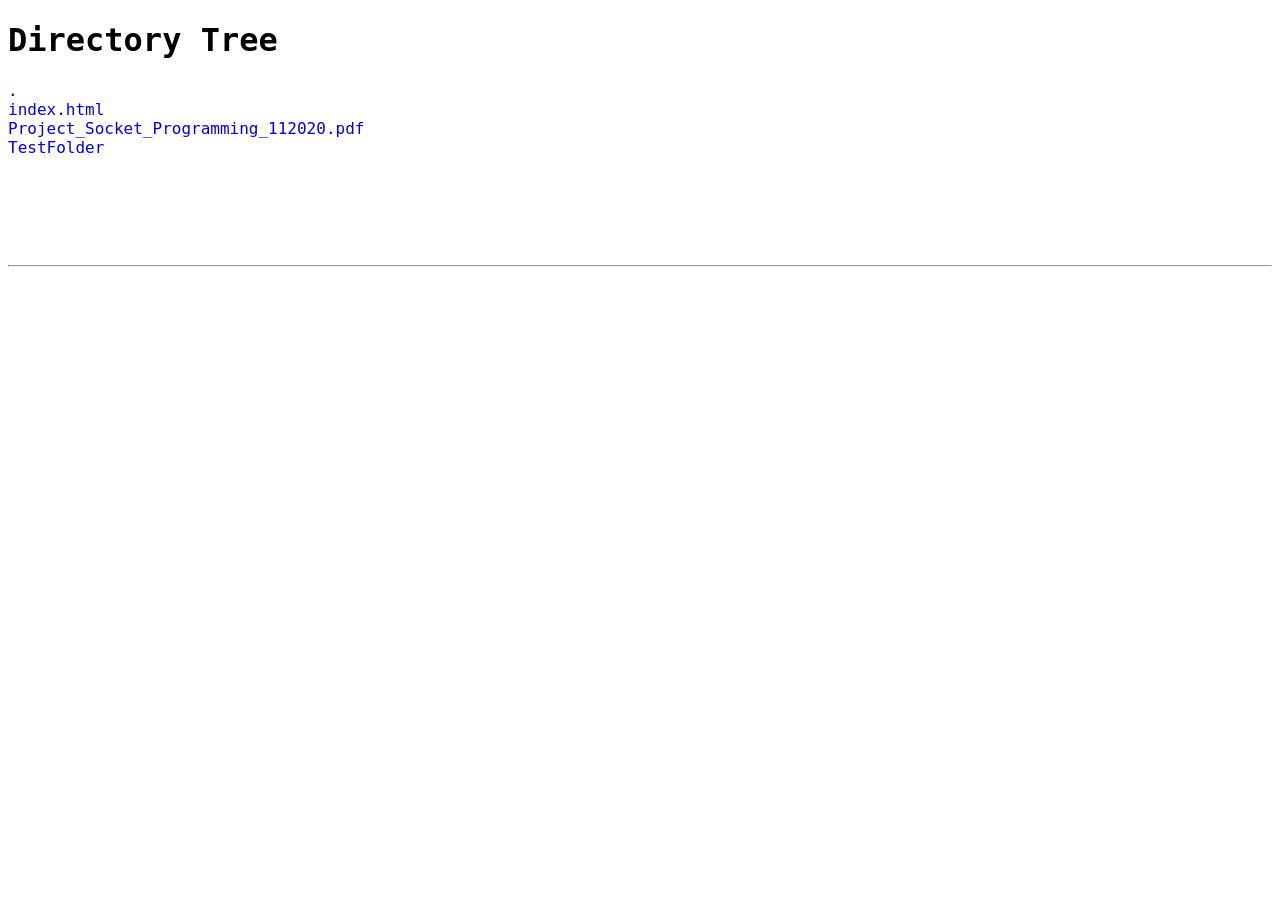
<file: pages/download/old html files/index.html>
<!DOCTYPE html>
<html>
<head>
 <title>Directory Tree</title>
 <style type="text/css">
  <!-- 
  BODY { font-family : ariel, monospace, sans-serif; }
  P { font-weight: normal; font-family : ariel, monospace, sans-serif; color: black; background-color: transparent;}
  B { font-weight: normal; color: black; background-color: transparent;}
  A:visited { font-weight : normal; text-decoration : none; background-color : transparent; margin : 0px 0px 0px 0px; padding : 0px 0px 0px 0px; display: inline; }
  A:link    { font-weight : normal; text-decoration : none; margin : 0px 0px 0px 0px; padding : 0px 0px 0px 0px; display: inline; }
  A:hover   { color : #000000; font-weight : normal; text-decoration : underline; background-color : yellow; margin : 0px 0px 0px 0px; padding : 0px 0px 0px 0px; display: inline; }
  A:active  { color : #000000; font-weight: normal; background-color : transparent; margin : 0px 0px 0px 0px; padding : 0px 0px 0px 0px; display: inline; }
  .VERSION { font-size: small; font-family : arial, sans-serif; }
  .NORM  { color: black;  background-color: transparent;}
  .FIFO  { color: purple; background-color: transparent;}
  .CHAR  { color: yellow; background-color: transparent;}
  .DIR   { color: blue;   background-color: transparent;}
  .BLOCK { color: yellow; background-color: transparent;}
  .LINK  { color: aqua;   background-color: transparent;}
  .SOCK  { color: fuchsia;background-color: transparent;}
  .EXEC  { color: green;  background-color: transparent;}
  -->
 </style>
</head>
<body>
	<h1>Directory Tree</h1><p>
	<a href=".">.</a><br>
	<a href="./index.html">index.html</a><br>
	<a href="./Project_Socket_Programming_112020.pdf">Project_Socket_Programming_112020.pdf</a><br>
	<a href="./TestFolder/">TestFolder</a><br>
	<br><br>
	</p>
	<p>
	<br><br>
	</p>
	<hr>
</body>
</html>
</file>
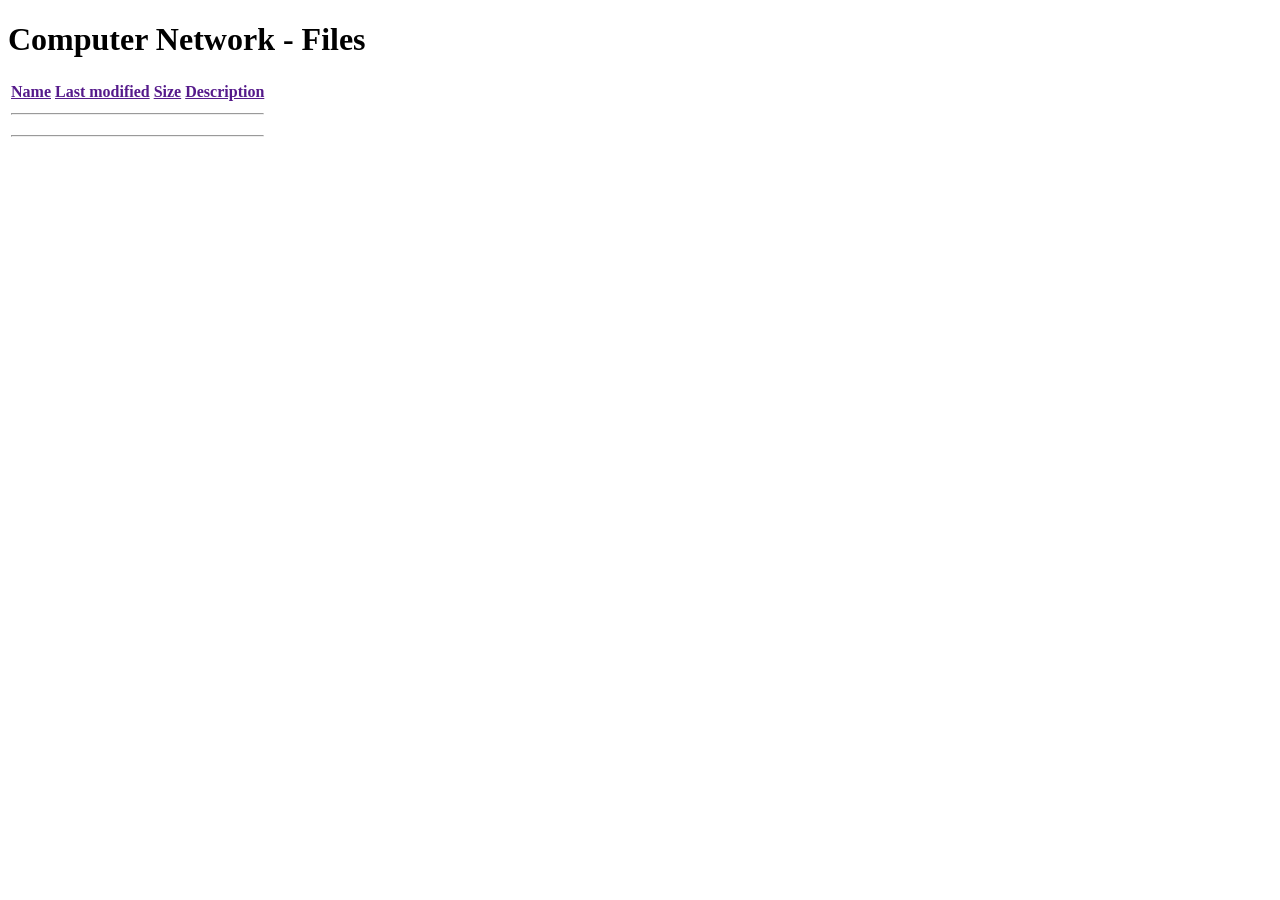
<file: files.html>
<!DOCTYPE html><html lang="en"><head><title>FILES</title><body><h1>Computer Network - Files</h1><table><tbody><tr><th><a href=>Name</a></th><th><a href=>Last modified</a></th><th><a href=>Size</a></th><th><a href=>Description</a></th></tr><tr><th colspan="5"><hr></th></tr><tr><th colspan="5"><hr></th></tr></tbody></table><linkhref="https://fonts.googleapis.com/css?family=Montserrat:400,500,700|Noto+Sans+JP:400,500,700|Noto+Sans+KR:400,500,700|Roboto:400,500,700&amp;display=swap" rel="stylesheet"></body></head></html>
</file>
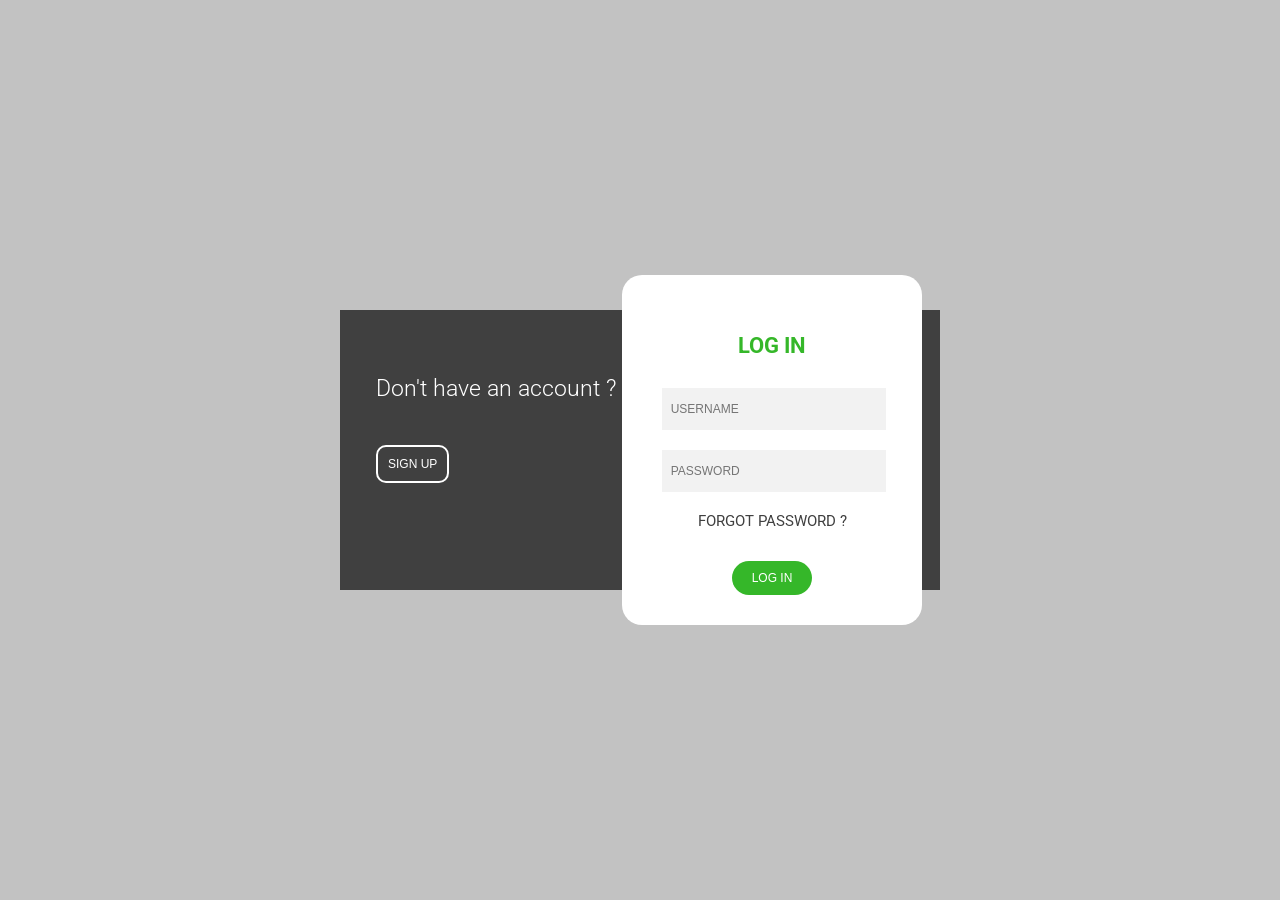
<file: pages/login.html>
<!DOCTYPE html>
<html lang="en" >
<head>
  <meta charset="UTF-8">
  <title>Sign up and login form</title>
  <meta name="viewport" content="width=device-width, initial-scale=1">
<script src="https://ajax.googleapis.com/ajax/libs/jquery/2.2.0/jquery.min.js"></script>
  <link href='https://fonts.googleapis.com/css?family=Roboto:400,300,100' rel='stylesheet' type='text/css'><link rel="stylesheet" href="./login.css">

</head>
<body>
<!-- partial:index.partial.html -->
<body>
  <div class="container">
    <div class="backbox">
      <div class="loginMsg">
        <div class="textcontent">
          <p class="title">Don't have an account ?</p>
          <button id="switch1">SIGN UP</button>
        </div>
      </div>
      <div class="signupMsg visibility">
        <div class="textcontent">
          <p class="title">Have an account ?</p>
          <button id="switch2">LOG IN</button>
        </div>
      </div>
    </div>
    <!-- backbox -->

    <form class="modal-content animate" action="/action_page.php" method="post">
      <div class="frontbox">
      <div class="login">
        <h2>LOG IN</h2>
        <div class="inputbox">
          <input type="text" name="email" placeholder="  USERNAME">
          <input type="password" name="password" placeholder="  PASSWORD">
        </div>
        <p>FORGOT PASSWORD ?</p>
        <button type = "submit">LOG IN</button>
      </div>
      <div class="signup hide">
        <h2>SIGN UP</h2>
        <div class="inputbox">
          <input type="text" name="fullname" placeholder="  FULL NAME" >
          <input type="text" name="email" placeholder="  EMAIL">
          <input type="password" name="password" placeholder="  PASSWORD">
        </div>
        <button type = "submit">SIGN UP</button>
      </div>
      </div>
    </form>
    <!-- frontbox -->
   
  </div>
</body>

</html>
<!-- partial -->
  <script  src="./login.js"></script>
</body>
</html>
</file>
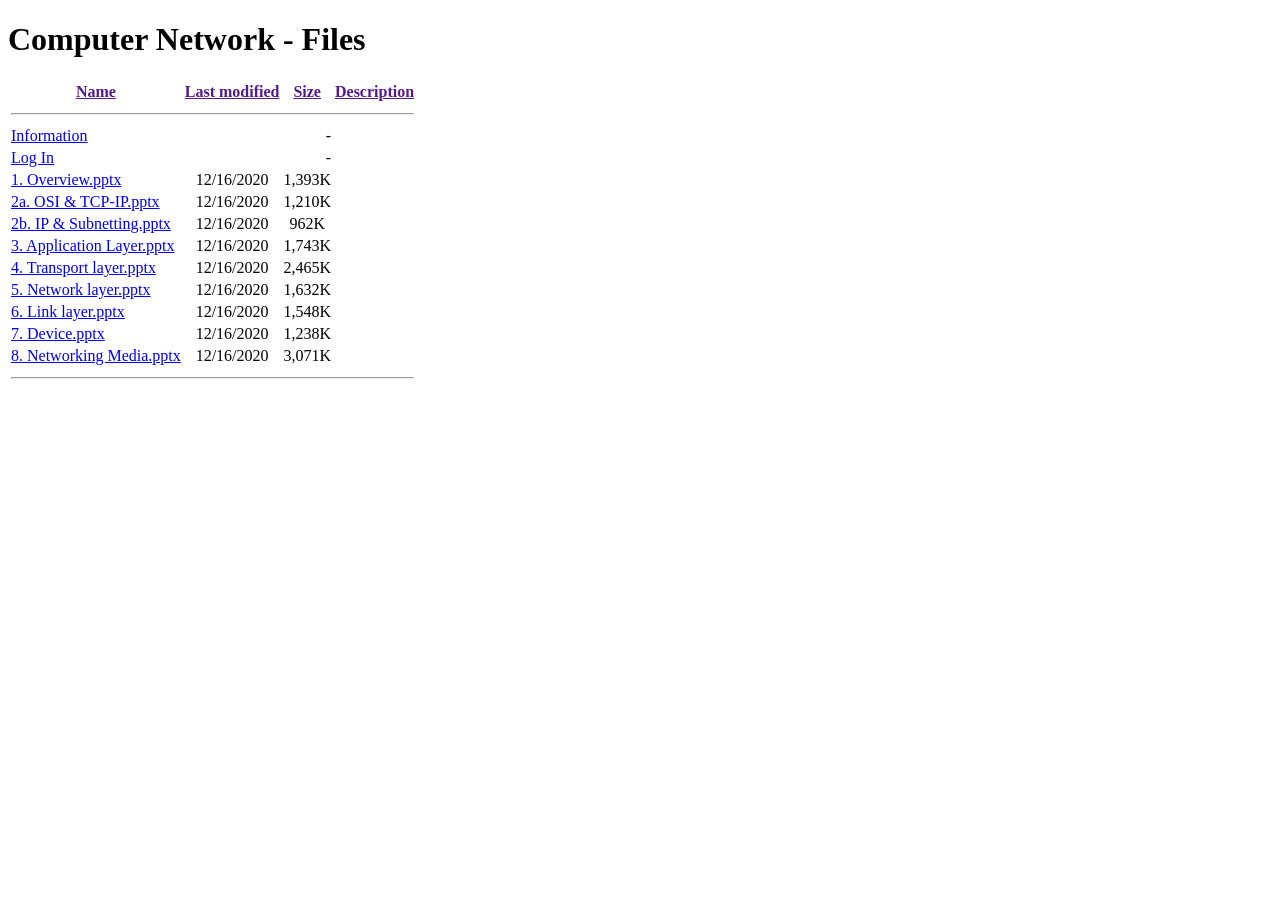
<file: pages/download/old html files/files.html>
<!DOCTYPE html>
<html lang="en">
<head>
    <title>FILES</title>
    <body>
        <h1>Computer Network - Files</h1>
        <table>
            <tbody>
                <tr>
                    <th><a href="">Name</a></th>
                    <th><a href="">Last modified</a></th>
                    <th><a href="">Size</a></th>
                    <th><a href="">Description</a></th>
                </tr>
                <tr>
                    <th colspan="5">
                        <hr>
                    </th>
                </tr>
                <tr>
                    <td><a href="./information.html">Information</a></td>
                    <td>&nbsp;</td>
                    <td align="right"> - </td>
                    <td>&nbsp;</td>
                </tr>
                <tr>
                    <td><a href="./login.html">Log In</a></td>
                    <td>&nbsp;</td>
                    <td align="right"> - </td>
                    <td>&nbsp;</td>
                </tr>
                <tr>
                    <td><a href="./01a_Overview.pptx">1. Overview.pptx</a></td>
                    <td align="center">12/16/2020</td>
                    <td align="center">1,393K</td>
                    <td>&nbsp;</td>
                </tr>
                <tr>
                    <td><a href="./02a.OSI &TCP-IP.pptx">2a. OSI & TCP-IP.pptx</a></td>
                    <td align="center">12/16/2020</td>
                    <td align="center">1,210K</td>
                    <td>&nbsp;</td>
                </tr>
                <tr>
                    <td><a href="./02b.IP&subnetting.pptx">2b. IP & Subnetting.pptx</a></td>
                    <td align="center">12/16/2020</td>
                    <td align="center">962K</td>
                    <td>&nbsp;</td>
                </tr>
                <tr>
                    <td><a href="./03.Application layer.pptx">3. Application Layer.pptx</a></td>
                    <td align="center">12/16/2020</td>
                    <td align="center">1,743K</td>
                    <td>&nbsp;</td>
                </tr>
                <tr>
                    <td><a href="./04.Transport layer.pptx">4. Transport layer.pptx</a></td>
                    <td align="center">12/16/2020</td>
                    <td align="center">2,465K</td>
                    <td>&nbsp;</td>
                </tr>
                <tr>
                    <td><a href="./05.Network layer.pptx">5. Network layer.pptx</a></td>
                    <td align="center">12/16/2020</td>
                    <td align="center">1,632K</td>
                    <td>&nbsp;</td>
                </tr>
                <tr>
                    <td><a href="./06. Link layer.pptx">6. Link layer.pptx</a></td>
                    <td align="center">12/16/2020</td>
                    <td align="center">1,548K</td>
                    <td>&nbsp;</td>
                </tr>
                <tr>
                    <td><a href="./07.Device.pptx">7. Device.pptx</a></td>
                    <td align="center">12/16/2020</td>
                    <td align="center">1,238K</td>
                    <td>&nbsp;</td>
                </tr>
                <tr>
                    <td><a href="./08. Networking Media.pptx">8. Networking Media.pptx</a></td>
                    <td align="center">12/16/2020</td>
                    <td align="center">3,071K</td>
                    <td>&nbsp;</td>
                </tr>
                <tr>
                    <th colspan="5">
                        <hr>
                    </th>
                </tr>
            </tbody>
        </table>
        <link
            href="https://fonts.googleapis.com/css?family=Montserrat:400,500,700|Noto+Sans+JP:400,500,700|Noto+Sans+KR:400,500,700|Roboto:400,500,700&amp;display=swap"
            rel="stylesheet">
    </body>
</head>
</html>
</file>
<file: pages/login.css>
body{
  background-color: #c2c2c2;
  font-family: 'Roboto', sans-serif;
}

.container{
  /*border:1px solid white;*/
  width: 600px;
  height: 350px;
  position: absolute;
  top:50%;
  left:50%;
  transform: translate(-50%, -50%);
  display: inline-flex; 
}
.backbox{  
  background-color: #404040;
  width: 100%;
  height: 80%;
  position: absolute;
  transform: translate(0,-50%);
  top:50%;
  display: inline-flex;
}

.frontbox{
  background-color: white;
  border-radius: 20px;
  height: 100%;
  width: 50%;
  z-index: 10;
  position: absolute;
  right:0;
  margin-right: 3%;
  margin-left: 3%;
  transition: right .8s ease-in-out;
}

.moving{
  right:45%;
}

.loginMsg, .signupMsg{
  width: 50%;
  height: 100%;
  font-size: 15px;
  box-sizing: border-box;
}

.loginMsg .title,
.signupMsg .title{
  font-weight: 300;
  font-size: 23px;
}

.loginMsg p,
.signupMsg p {
  font-weight: 100;
}

.textcontent{
  color:white;
  margin-top:65px;
  margin-left: 12%;
}

.loginMsg button,
.signupMsg button {
  background-color: #404040;
  border: 2px solid white;
  border-radius: 10px;
  color:white;
  font-size: 12px;
  box-sizing: content-box;
  font-weight: 300;
  padding:10px;
  margin-top: 20px;
}

/* front box content*/
.login, .signup{
  padding: 40px;
  text-align: center;
}

.login h2,
.signup h2 {
  color: #35B729;
  font-size:22px;
}

.inputbox{
  margin-top:30px;
}

.login input, 
.signup input {
  display: block;
  width: 100%;
  height: 40px;
  background-color: #f2f2f2;
  border: none;
  margin-bottom: 20px;
  font-size: 12px;
}

.login button,
.signup button{
  background-color: #35B729;
  border: none;
  color:white;
  font-size: 12px;
  font-weight: 300;
  box-sizing: content-box;
  padding:10px;
  border-radius: 50px;
  width: 60px;
  position: absolute;
  left: 110px;
  bottom: 30px;
  cursor: pointer;
}

/* Fade In & Out*/
.login p {
  cursor: pointer;
  color:#404040;
  font-size: 15px;
}

.loginMsg, .signupMsg{
  /*opacity: 1;*/
  transition: opacity .8s ease-in-out;
}

.visibility{
  opacity: 0;
}

.hide{
  display: none;
}
</file>
